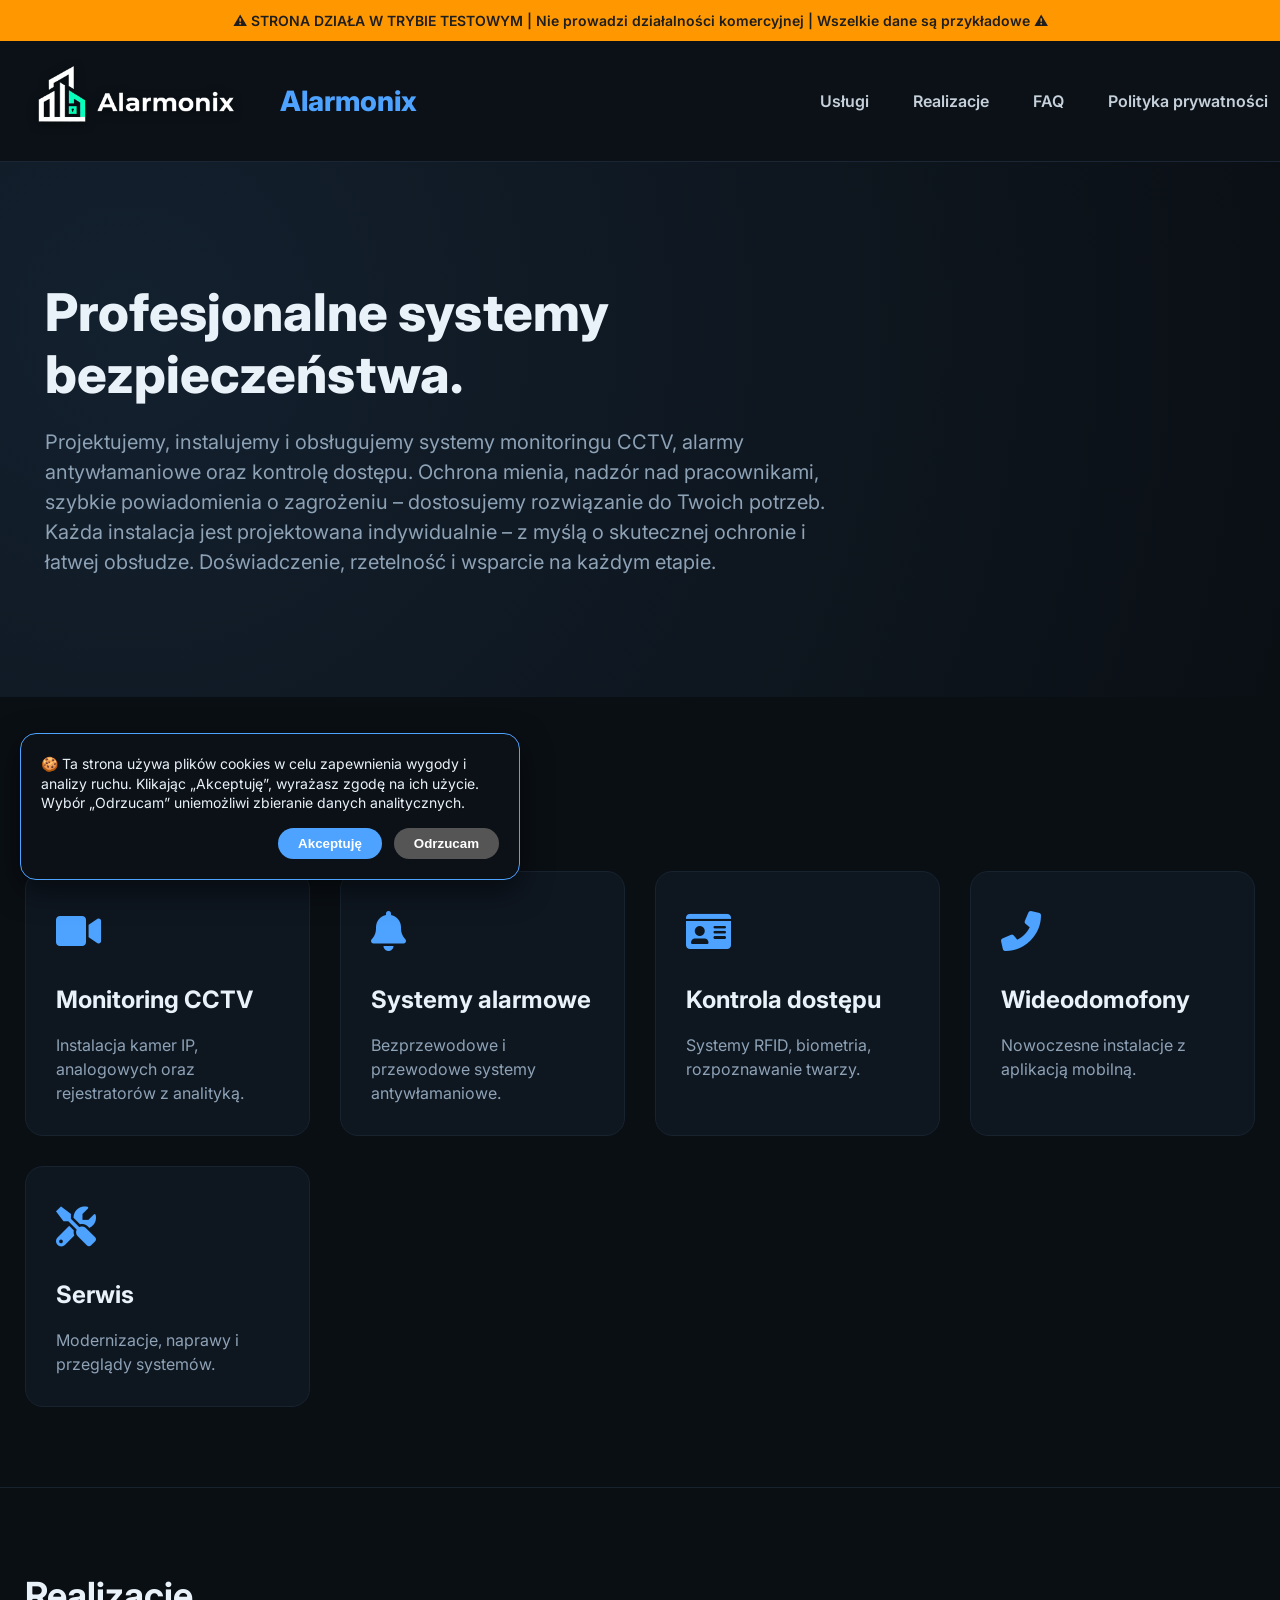
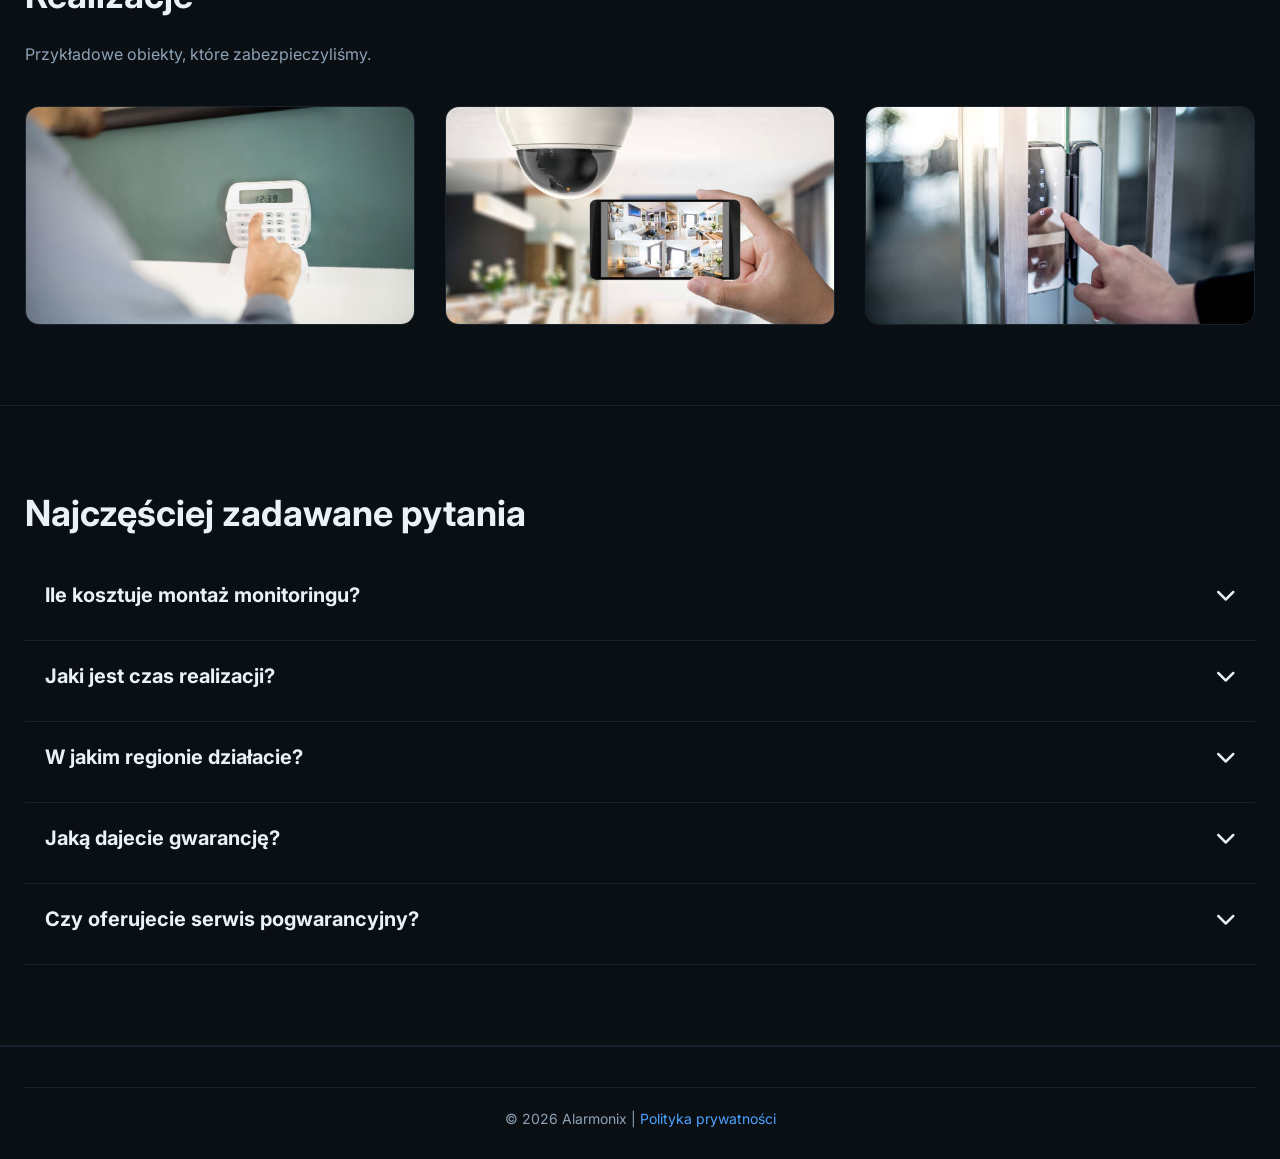
<file: index.html>
<!DOCTYPE html>
<html lang="pl">
<head>
  <meta charset="UTF-8">
  <meta name="viewport" content="width=device-width, initial-scale=1.0, viewport-fit=cover">
  <title>Alarmonix | Systemy bezpieczeństwa | Wersja testowa</title>
  <meta name="description" content="Alarmonix - systemy monitoringu, alarmowe i kontroli dostępu. Strona testowa, nie prowadzi działalności komercyjnej.">
  <meta name="robots" content="noindex, nofollow">
  <link rel="preconnect" href="https://fonts.googleapis.com">
  <link rel="preconnect" href="https://fonts.gstatic.com" crossorigin>
  <link href="https://fonts.googleapis.com/css2?family=Inter:wght@300;400;500;600;700;800&display=swap" rel="stylesheet">
  <link rel="stylesheet" href="https://cdnjs.cloudflare.com/ajax/libs/font-awesome/6.0.0-beta3/css/all.min.css">
  <style>
    * { margin: 0; padding: 0; box-sizing: border-box; }
    :root {
      --bg-dark: #0a0f14;
      --bg-card: #0e1620;
      --primary: #4da3ff;
      --primary-hover: #2f8cff;
      --text-light: #eaf2f9;
      --text-muted: #8ea2b6;
      --border-color: #182330;
      --border-light: #1a2633;
      --transition: all 0.3s ease;
    }
    body { background: var(--bg-dark); color: var(--text-light); font-family: 'Inter', sans-serif; line-height: 1.5; }
    html { scroll-behavior: smooth; }
    .container { max-width: 1350px; margin: 0 auto; padding: 0 25px; }
    
    /* Pasek testowy */
    .test-banner {
      background: #ff9800;
      color: #1e1e1e;
      text-align: center;
      padding: 10px;
      font-size: 14px;
      font-weight: 600;
      position: sticky;
      top: 0;
      z-index: 1001;
    }
    
    header { background: #0b1117; border-bottom: 1px solid var(--border-light); position: sticky; top: 0; z-index: 1000; }
    .nav { display: flex; align-items: center; justify-content: space-between; flex-wrap: wrap; padding: 15px 0; gap: 15px; }
    .logo { cursor: pointer; display: flex; align-items: center; gap: 12px; }
    .logo img { height: 90px; width: auto; filter: brightness(1.3) drop-shadow(0 2px 5px rgba(0,0,0,0.5)); transition: var(--transition); }
    .logo img:hover { filter: brightness(1.6); transform: scale(1.02); }
    .logo span { font-size: 28px; font-weight: 800; color: var(--primary); }
    .nav-links { display: flex; gap: 20px; flex-wrap: wrap; align-items: center; }
    .nav-links a { color: #c6d0da; text-decoration: none; font-weight: 600; font-size: 1rem; padding: 8px 12px; transition: var(--transition); border-radius: 12px; background: transparent; }
    .nav-links a:hover, .nav-links a.active { color: var(--primary); background: rgba(77, 163, 255, 0.1); }
    .hero { padding: 120px 20px; background: radial-gradient(circle at 10% 30%, #13202e, var(--bg-dark)); text-align: left; }
    .hero h1 { font-size: 52px; margin-bottom: 20px; max-width: 900px; font-weight: 800; line-height: 1.2; }
    .hero p { color: var(--text-muted); font-size: 20px; margin-bottom: 0; max-width: 800px; line-height: 1.5; }
    .section { padding: 80px 0; border-bottom: 1px solid var(--border-color); }
    .section h2 { font-size: 36px; margin-bottom: 20px; font-weight: 700; }
    .muted { color: var(--text-muted); }
    .grid { display: grid; grid-template-columns: repeat(auto-fit, minmax(280px, 1fr)); gap: 30px; margin-top: 40px; overflow: visible; }
    .card { background: var(--bg-card); padding: 30px; border-radius: 18px; border: 1px solid var(--border-color); transition: var(--transition); cursor: pointer; transform-origin: center center; }
    .card:hover { border-color: var(--primary); transform: translateY(-6px); box-shadow: 0 20px 30px -15px rgba(0,0,0,0.3); }
    .card-icon { font-size: 40px; color: var(--primary); margin-bottom: 20px; transition: transform 0.2s; }
    .card h3 { margin-bottom: 15px; font-size: 24px; }
    .card.expanded { transform: scale(1.02); border-color: var(--primary); box-shadow: 0 25px 35px -12px rgba(77,163,255,0.3); background: linear-gradient(145deg,#101a24,#0b1117); z-index: 10; }
    .card-details { display: none; margin-top: 20px; padding-top: 20px; border-top: 1px solid var(--border-color); color: var(--text-muted); font-size: 0.95rem; line-height: 1.5; }
    .card.expanded .card-details { display: block; animation: fadeSlideUp 0.4s ease; }
    @keyframes fadeSlideUp { from { opacity: 0; transform: translateY(10px); } to { opacity: 1; transform: translateY(0); } }
    .animate-on-scroll { opacity: 0; transform: translateY(30px); transition: opacity 0.6s ease, transform 0.6s ease; }
    .animate-on-scroll.visible { opacity: 1; transform: translateY(0); }
    .gallery img { width: 100%; border-radius: 14px; border: 1px solid var(--border-color); transition: var(--transition); aspect-ratio: 16 / 9; object-fit: cover; }
    .gallery img:hover { transform: scale(1.02); border-color: var(--primary); }
    .faq-item { padding: 20px; border-bottom: 1px solid var(--border-color); cursor: pointer; }
    .faq-item h3 { margin-bottom: 10px; font-size: 20px; display: flex; justify-content: space-between; align-items: center; }
    .faq-item h3 i { transition: transform 0.3s; }
    .faq-item.active h3 i { transform: rotate(180deg); }
    .faq-answer { display: none; margin-top: 10px; color: var(--text-muted); line-height: 1.5; }
    .faq-item.active .faq-answer { display: block; animation: fadeSlideDown 0.3s ease; }
    @keyframes fadeSlideDown { from { opacity: 0; transform: translateY(-10px); } to { opacity: 1; transform: translateY(0); } }
    footer { border-top: 1px solid var(--border-color); padding: 40px 0 30px; }
    .footer-bottom { text-align: center; padding-top: 20px; border-top: 1px solid var(--border-color); color: var(--text-muted); font-size: 14px; }
    .footer-bottom a { color: var(--primary); text-decoration: none; }
    .footer-bottom a:hover { text-decoration: underline; }
    
    /* Cookie banner - widoczny od razu */
    .cookie-banner {
      position: fixed;
      bottom: 20px;
      left: 20px;
      right: 20px;
      max-width: 500px;
      background: #0b1117;
      border: 1px solid var(--primary);
      border-radius: 16px;
      padding: 20px;
      display: flex;
      flex-direction: column;
      gap: 15px;
      z-index: 1100;
      font-size: 14px;
      box-shadow: 0 10px 30px rgba(0,0,0,0.5);
      backdrop-filter: blur(10px);
    }
    .cookie-banner p { margin: 0; line-height: 1.4; }
    .cookie-buttons { display: flex; gap: 12px; justify-content: flex-end; }
    .cookie-buttons button {
      background: var(--primary);
      border: none;
      padding: 8px 20px;
      border-radius: 30px;
      color: white;
      cursor: pointer;
      font-weight: 600;
      transition: var(--transition);
    }
    .cookie-buttons button#declineCookies {
      background: #555;
    }
    .cookie-buttons button#declineCookies:hover { background: #777; }
    .cookie-buttons button:hover { background: var(--primary-hover); transform: translateY(-2px); }
    
    /* Modal polityki prywatności */
    .modal {
      display: none;
      position: fixed;
      top: 0;
      left: 0;
      width: 100%;
      height: 100%;
      background: rgba(0,0,0,0.8);
      z-index: 2000;
      justify-content: center;
      align-items: center;
    }
    .modal-content {
      background: var(--bg-card);
      border: 1px solid var(--primary);
      border-radius: 24px;
      max-width: 900px;
      max-height: 85vh;
      overflow-y: auto;
      padding: 30px;
      position: relative;
      margin: 20px;
      color: var(--text-light);
    }
    .close-modal {
      position: absolute;
      top: 15px;
      right: 20px;
      font-size: 28px;
      cursor: pointer;
    }
    
    @media (max-width: 768px) {
      .hero h1 { font-size: 32px; }
      .section h2 { font-size: 28px; }
      .logo img { height: 55px; }
      .logo span { font-size: 18px; }
      .nav-links { gap: 10px; }
      .nav-links a { padding: 6px 10px; font-size: 0.9rem; }
      .cookie-banner { left: 10px; right: 10px; bottom: 10px; max-width: none; }
    }
    @media (max-width: 480px) {
      .hero h1 { font-size: 28px; }
      .logo img { height: 45px; }
      .logo span { font-size: 14px; }
    }
  </style>
</head>
<body>
  <!-- Pasek informacyjny - tryb testowy -->
  <div class="test-banner">
    ⚠️ STRONA DZIAŁA W TRYBIE TESTOWYM | Nie prowadzi działalności komercyjnej | Wszelkie dane są przykładowe ⚠️
  </div>

  <header>
    <div class="container nav">
      <div class="logo" id="logoHome">
        <img src="logo.png" alt="Alarmonix">
        <span>Alarmonix</span>
      </div>
      <nav class="nav-links">
        <a href="#services">Usługi</a>
        <a href="#projects">Realizacje</a>
        <a href="#faq">FAQ</a>
        <a href="#" id="openPrivacyBtn">Polityka prywatności</a>
      </nav>
    </div>
  </header>

  <main>
    <section class="hero">
      <div class="container">
        <h1>Profesjonalne systemy bezpieczeństwa.</h1>
        <p>Projektujemy, instalujemy i obsługujemy systemy monitoringu CCTV, alarmy antywłamaniowe oraz kontrolę dostępu. Ochrona mienia, nadzór nad pracownikami, szybkie powiadomienia o zagrożeniu – dostosujemy rozwiązanie do Twoich potrzeb. Każda instalacja jest projektowana indywidualnie – z myślą o skutecznej ochronie i łatwej obsłudze. Doświadczenie, rzetelność i wsparcie na każdym etapie.</p>
      </div>
    </section>

    <section class="section" id="services">
      <div class="container">
        <h2>Usługi</h2>
        <div class="grid">
          <div class="card animate-on-scroll">
            <div class="card-icon"><i class="fas fa-video"></i></div>
            <h3>Monitoring CCTV</h3>
            <p class="muted">Instalacja kamer IP, analogowych oraz rejestratorów z analityką.</p>
            <div class="card-details">Oferujemy profesjonalny monitoring CCTV z kamerami o wysokiej rozdzielczości, nocną wizją, detekcją ruchu i zdalnym podglądem przez aplikację. Rejestratory z funkcją analityki AI, nagrywanie w chmurze i lokalnie.</div>
          </div>
          <div class="card animate-on-scroll">
            <div class="card-icon"><i class="fas fa-bell"></i></div>
            <h3>Systemy alarmowe</h3>
            <p class="muted">Bezprzewodowe i przewodowe systemy antywłamaniowe.</p>
            <div class="card-details">Systemy alarmowe – bezprzewodowe i przewodowe, z powiadomieniami push, syrenami zewnętrznymi i integracją z monitoringiem. Sterowanie przez aplikację, monitoring 24/7.</div>
          </div>
          <div class="card animate-on-scroll">
            <div class="card-icon"><i class="fas fa-id-card"></i></div>
            <h3>Kontrola dostępu</h3>
            <p class="muted">Systemy RFID, biometria, rozpoznawanie twarzy.</p>
            <div class="card-details">Kontrola dostępu RFID, czytniki kart, kody PIN, biometria odcisków palców. Zdalne zarządzanie uprawnieniami, logowanie wejść i wyjść, integracja z systemami rejestracji czasu pracy.</div>
          </div>
          <div class="card animate-on-scroll">
            <div class="card-icon"><i class="fas fa-phone-alt"></i></div>
            <h3>Wideodomofony</h3>
            <p class="muted">Nowoczesne instalacje z aplikacją mobilną.</p>
            <div class="card-details">Nowoczesne wideodomofony z kolorowym ekranem dotykowym, aplikacją mobilną, możliwością otwierania bramy i furtki z telefonu. Obsługa wielu użytkowników, nagrywanie zdarzeń.</div>
          </div>
          <div class="card animate-on-scroll">
            <div class="card-icon"><i class="fas fa-tools"></i></div>
            <h3>Serwis</h3>
            <p class="muted">Modernizacje, naprawy i przeglądy systemów.</p>
            <div class="card-details">Przeglądy, konserwacja, naprawy systemów bezpieczeństwa. Szybka interwencja, umowy serwisowe, modernizacja przestarzałych instalacji do najnowszych standardów.</div>
          </div>
        </div>
      </div>
    </section>

    <section class="section" id="projects">
      <div class="container">
        <h2>Realizacje</h2>
        <p class="muted">Przykładowe obiekty, które zabezpieczyliśmy.</p>
        <div class="grid gallery">
          <img src="images/monitoring1.webp" alt="Monitoring CCTV w biurze" loading="lazy" class="animate-on-scroll">
          <img src="images/monitoring2.webp" alt="Kamery zewnętrzne monitoringu na budynku" loading="lazy" class="animate-on-scroll">
          <img src="images/monitoring3.webp" alt="System kontroli dostępu RFID w firmie" loading="lazy" class="animate-on-scroll">
        </div>
      </div>
    </section>

    <section class="section" id="faq">
      <div class="container">
        <h2>Najczęściej zadawane pytania</h2>
        <div class="faq">
          <div class="faq-item"><h3>Ile kosztuje montaż monitoringu? <i class="fas fa-chevron-down"></i></h3><div class="faq-answer"><p>Wycena jest darmowa. Cena zależy od indywidualnych potrzeb – ilości kamer, rodzaju obiektu i funkcji.</p></div></div>
          <div class="faq-item"><h3>Jaki jest czas realizacji? <i class="fas fa-chevron-down"></i></h3><div class="faq-answer"><p>Zazwyczaj od jednego dnia w zależności od skali projektu. Dla małych instalacji 1-2 dni, dla większych obiektów do 2 tygodni.</p></div></div>
          <div class="faq-item"><h3>W jakim regionie działacie? <i class="fas fa-chevron-down"></i></h3><div class="faq-answer"><p>Świadczymy usługi na terenie całej Polski. Dojeżdżamy do klienta bez względu na lokalizację.</p></div></div>
          <div class="faq-item"><h3>Jaką dajecie gwarancję? <i class="fas fa-chevron-down"></i></h3><div class="faq-answer"><p>Na sprzęt 24 miesiące, na montaż 12 miesięcy. Dla stałych klientów oferujemy przedłużoną gwarancję.</p></div></div>
          <div class="faq-item"><h3>Czy oferujecie serwis pogwarancyjny? <i class="fas fa-chevron-down"></i></h3><div class="faq-answer"><p>Tak, oferujemy umowy serwisowe na przeglądy i naprawy. Koszt od 300 zł/rok dla małych systemów.</p></div></div>
        </div>
      </div>
    </section>
  </main>

  <footer>
    <div class="container">
      <div class="footer-bottom">
        <p>© 2026 Alarmonix | <a href="#" id="openPrivacyBtnFooter">Polityka prywatności</a></p>
      </div>
    </div>
  </footer>

  <!-- Cookie banner (widoczny od razu) -->
  <div id="cookieBanner" class="cookie-banner">
    <p>🍪 Ta strona używa plików cookies w celu zapewnienia wygody i analizy ruchu. Klikając „Akceptuję”, wyrażasz zgodę na ich użycie. Wybór „Odrzucam” uniemożliwi zbieranie danych analitycznych.</p>
    <div class="cookie-buttons">
      <button id="acceptCookies">Akceptuję</button>
      <button id="declineCookies">Odrzucam</button>
    </div>
  </div>

  <!-- Modal Polityki Prywatności -->
  <div id="privacyModal" class="modal">
    <div class="modal-content">
      <span class="close-modal">&times;</span>
      <h2>Polityka prywatności i RODO</h2>
      <p><strong>1. POSTANOWIENIA OGÓLNE</strong></p>
      <p>1.1. Niniejsza polityka prywatności strony internetowej www.alarmonix.pl (dalej Strona Internetowa) ma charakter informacyjny, co oznacza że nie jest ona źródłem obowiązków Klientów korzystających ze Strony Internetowej. Polityka prywatności zawiera przede wszystkim zasady dotyczące przetwarzania danych osobowych przez Administratora na Stronie Internetowej podczas korzystania z usług świadczonych przez Administratora danych osobowych, w tym podstawy, cele i zakres przetwarzania danych osobowych oraz prawa osób, których dane dotyczą, a także informacje w zakresie stosowania na Stronie Internetowej plików cookies oraz narzędzi analitycznych.</p>
      <p>1.2. Administratorem danych osobowych zbieranych za pośrednictwem Strony Internetowej jest <strong>Alarmonix Sp. z o.o.</strong> z siedzibą w Katowicach, 40-001 Katowice, ul. Przykładowa 10, wpisaną do rejestru przedsiębiorców Krajowego Rejestru Sądowego pod numerem: 0000872620, NIP: 5833413237, REGON: 387659265, adres poczty elektronicznej: <strong>alarmonix@gmail.com</strong> – zwany dalej „Administratorem”.</p>
      <p>1.3. Dane osobowe przetwarzane są przez Administratora zgodnie z obowiązującymi przepisami prawa, w szczególności zgodnie z rozporządzeniem Parlamentu Europejskiego i Rady (UE) 2016/679 z dnia 27 kwietnia 2016 r. (RODO).</p>
      
      <p><strong>2. CELE PRZETWARZANIA DANYCH</strong></p>
      <p>Administrator przetwarza dane osobowe w celach: wykonania umowy, marketingu bezpośredniego, księgowości, obrony roszczeń, obsługi zapytań.</p>
      
      <p><strong>3. PODSTAWY PRAWNE PRZETWARZANIA</strong></p>
      <p>Przetwarzanie odbywa się na podstawie art. 6 ust. 1 lit. b RODO (wykonanie umowy), art. 6 ust. 1 lit. f RODO (prawnie uzasadniony interes), art. 6 ust. 1 lit. c RODO (obowiązek prawny) oraz art. 6 ust. 1 lit. a RODO (zgoda).</p>
      
      <p><strong>4. OKRES PRZECHOWYWANIA DANYCH</strong></p>
      <p>Dane osobowe przechowywane są przez okres niezbędny do realizacji celu, a po tym czasie przez okres przedawnienia roszczeń lub wymagany przepisami prawa.</p>
      
      <p><strong>5. ODBIORCY DANYCH</strong></p>
      <p>Dane mogą być przekazywane podmiotom obsługującym płatności, dostawcom rozwiązań IT, biurom rachunkowym, kancelariom prawnym – wyłącznie w zakresie niezbędnym i na podstawie umów powierzenia.</p>
      
      <p><strong>6. PRAWA OSÓB, KTÓRYCH DANE DOTYCZĄ</strong></p>
      <p>Przysługuje prawo dostępu, sprostowania, usunięcia, ograniczenia, przenoszenia, sprzeciwu oraz cofnięcia zgody. Kontakt: alarmonix@gmail.com. Skargi można wnosić do Prezesa Urzędu Ochrony Danych Osobowych (PUODO).</p>
      
      <p><strong>7. COOKIES</strong></p>
      <p>Strona używa plików cookies w celach analitycznych i remarketingowych. Użytkownik może zmienić ustawienia w swojej przeglądarce lub wyrazić/odmówić zgody za pomocą banera cookies.</p>
      
      <p><strong>8. POSTANOWIENIA KOŃCOWE</strong></p>
      <p>Administrator zastrzega sobie prawo do zmian w polityce prywatności. Wszelkie zmiany będą publikowane na tej stronie. Polityka obowiązuje od 18 kwietnia 2026 r.</p>
    </div>
  </div>

  <script>
    (function() {
      // Obsługa ciasteczek - banner pokazuje się od razu
      let cookiesAccepted = localStorage.getItem('cookiesAccepted');
      const cookieBanner = document.getElementById('cookieBanner');
      
      function setCookiesConsent(consent) {
        localStorage.setItem('cookiesAccepted', consent);
        if (cookieBanner) cookieBanner.style.display = 'none';
        if (consent === 'true') {
          console.log('Zgoda na cookies udzielona – można włączyć analitykę');
          // Tutaj w przyszłości można dodać kod Google Analytics
        } else {
          console.log('Brak zgody na cookies – analityka wyłączona');
        }
      }
      
      // Jeśli użytkownik nie podjął decyzji – pokazujemy banner
      if (cookiesAccepted === null) {
        if (cookieBanner) cookieBanner.style.display = 'flex';
      } else {
        setCookiesConsent(cookiesAccepted);
      }
      
      const acceptBtn = document.getElementById('acceptCookies');
      const declineBtn = document.getElementById('declineCookies');
      if (acceptBtn) acceptBtn.addEventListener('click', () => setCookiesConsent('true'));
      if (declineBtn) declineBtn.addEventListener('click', () => setCookiesConsent('false'));
      
      // FAQ accordion
      document.querySelectorAll('.faq-item').forEach(item => {
        item.addEventListener('click', () => item.classList.toggle('active'));
      });
      
      // Smooth scroll dla kotwic
      document.querySelectorAll('.nav-links a[href^="#"]').forEach(link => {
        link.addEventListener('click', (e) => {
          const targetId = link.getAttribute('href');
          if (targetId && targetId !== '#') {
            e.preventDefault();
            const target = document.querySelector(targetId);
            if (target) target.scrollIntoView({ behavior: 'smooth' });
          }
        });
      });
      
      // Modal polityki prywatności
      const modal = document.getElementById('privacyModal');
      const openBtns = document.querySelectorAll('#openPrivacyBtn, #openPrivacyBtnFooter');
      const closeBtn = document.querySelector('.close-modal');
      
      openBtns.forEach(btn => {
        if (btn) {
          btn.addEventListener('click', (e) => {
            e.preventDefault();
            if (modal) modal.style.display = 'flex';
          });
        }
      });
      if (closeBtn) closeBtn.addEventListener('click', () => { if (modal) modal.style.display = 'none'; });
      if (modal) {
        window.addEventListener('click', (e) => { if (e.target === modal) modal.style.display = 'none'; });
      }
      
      // Animacja przy scrollu
      const animateElements = document.querySelectorAll('.animate-on-scroll');
      function checkVisibility() {
        animateElements.forEach(el => {
          if (el.getBoundingClientRect().top < window.innerHeight - 100) el.classList.add('visible');
        });
      }
      window.addEventListener('scroll', checkVisibility);
      checkVisibility();
      
      // Karty rozwijane
      document.querySelectorAll('.card').forEach(card => {
        card.addEventListener('click', (e) => {
          e.stopPropagation();
          if (card.classList.contains('expanded')) card.classList.remove('expanded');
          else {
            document.querySelectorAll('.card').forEach(c => c.classList.remove('expanded'));
            card.classList.add('expanded');
          }
        });
      });
      
      // Logo powrót na górę
      const logoHome = document.getElementById('logoHome');
      if (logoHome) {
        logoHome.addEventListener('click', () => {
          window.scrollTo({ top: 0, behavior: 'smooth' });
        });
      }
    })();
  </script>
</body>
</html>
</file>
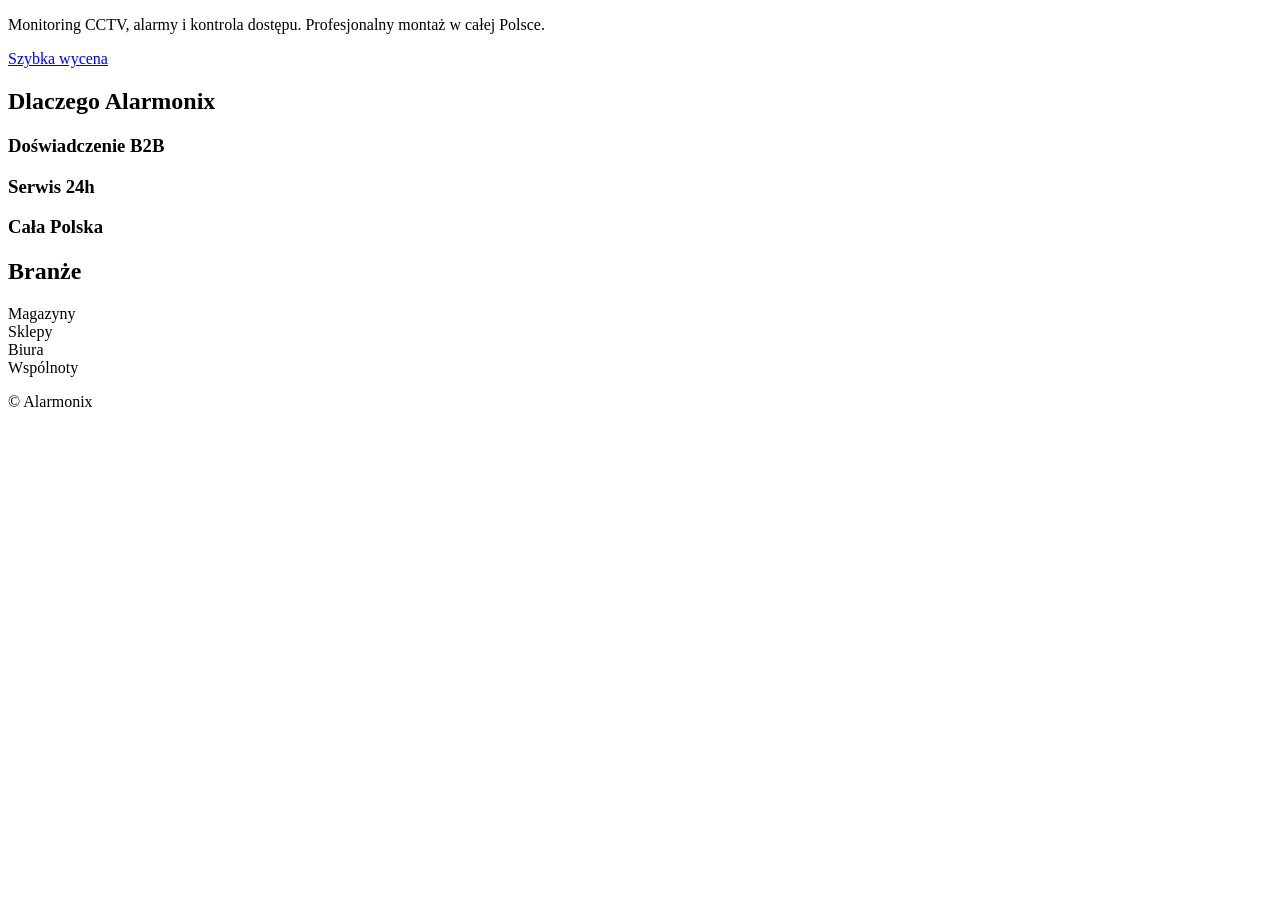
<file: alarmonix-site/index.html>
<!DOCTYPE html>
<p>Monitoring CCTV, alarmy i kontrola dostępu. Profesjonalny montaż w całej Polsce.</p>
<a class="btn" href="kontakt.html">Szybka wycena</a>
</section>

<section class="container section">
<h2>Dlaczego Alarmonix</h2>
<div class="grid">
<div class="card"><h3>Doświadczenie B2B</h3></div>
<div class="card"><h3>Serwis 24h</h3></div>
<div class="card"><h3>Cała Polska</h3></div>
</div>
</section>

<section class="container section">
<h2>Branże</h2>
<div class="grid">
<div class="card">Magazyny</div>
<div class="card">Sklepy</div>
<div class="card">Biura</div>
<div class="card">Wspólnoty</div>
</div>
</section>

<footer>
<div class="container">
<p>© Alarmonix</p>
</div>
</footer>

</body>
</html>
</file>
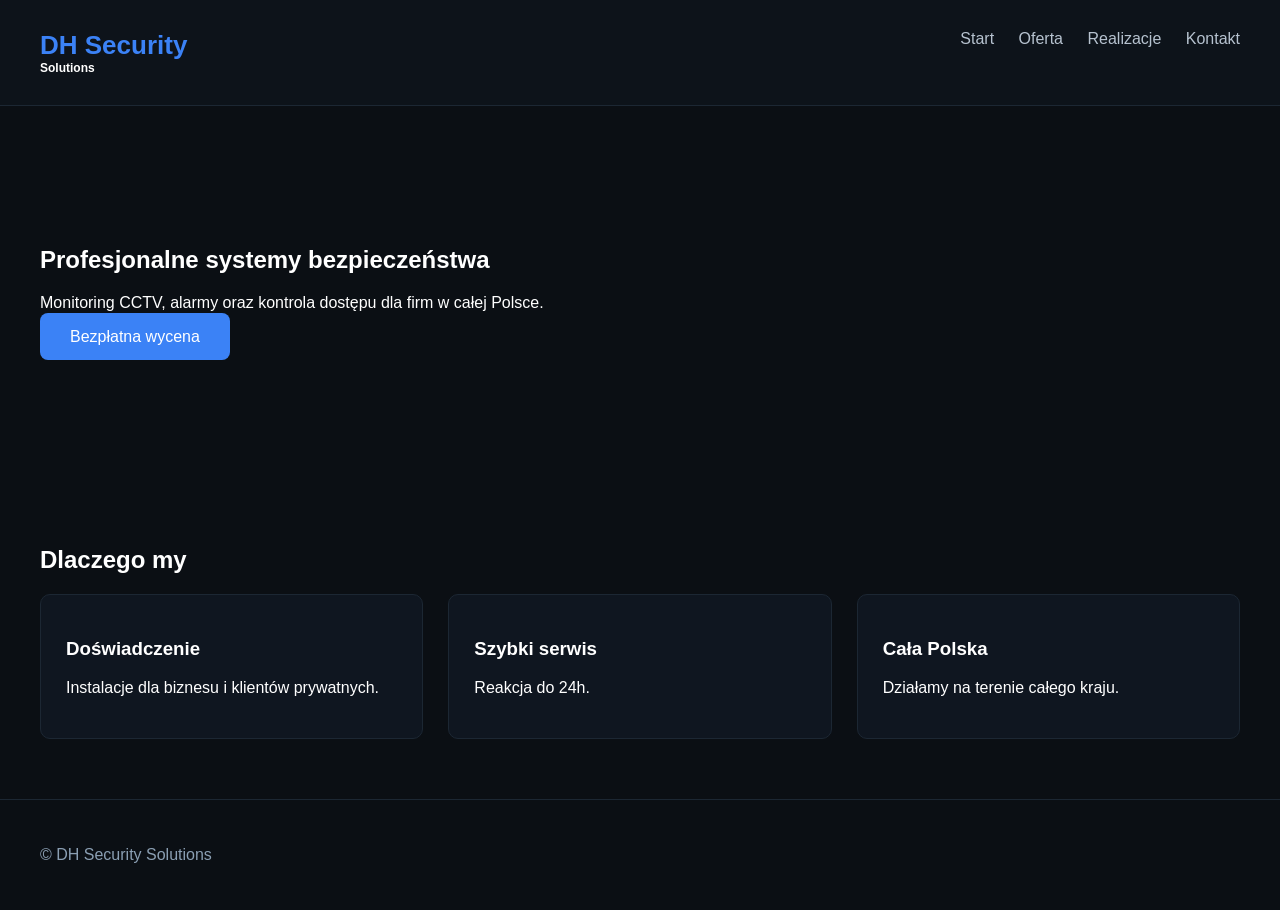
<file: dh-security-site/index.html>
<!DOCTYPE html>
<html lang="pl">
<head>
<meta charset="UTF-8">
<meta name="viewport" content="width=device-width, initial-scale=1">
<title>DH Security Solutions</title>
<link rel="stylesheet" href="style.css">
</head>

<body>

<header class="header">
<div class="container nav">
<div class="logo">DH Security <span>Solutions</span></div>
<nav>
<a href="index.html">Start</a>
<a href="oferta.html">Oferta</a>
<a href="realizacje.html">Realizacje</a>
<a href="kontakt.html">Kontakt</a>
</nav>
</div>
</header>

<section class="hero container">
<h1>Profesjonalne systemy bezpieczeństwa</h1>
<p>Monitoring CCTV, alarmy oraz kontrola dostępu dla firm w całej Polsce.</p>
<a class="btn" href="kontakt.html">Bezpłatna wycena</a>
</section>

<section class="container section">
<h2>Dlaczego my</h2>
<div class="grid">
<div class="card">
<h3>Doświadczenie</h3>
<p>Instalacje dla biznesu i klientów prywatnych.</p>
</div>

<div class="card">
<h3>Szybki serwis</h3>
<p>Reakcja do 24h.</p>
</div>

<div class="card">
<h3>Cała Polska</h3>
<p>Działamy na terenie całego kraju.</p>
</div>
</div>
</section>

<footer>
<div class="container">
<p>© DH Security Solutions</p>
</div>
</footer>

</body>
</html>
</file>
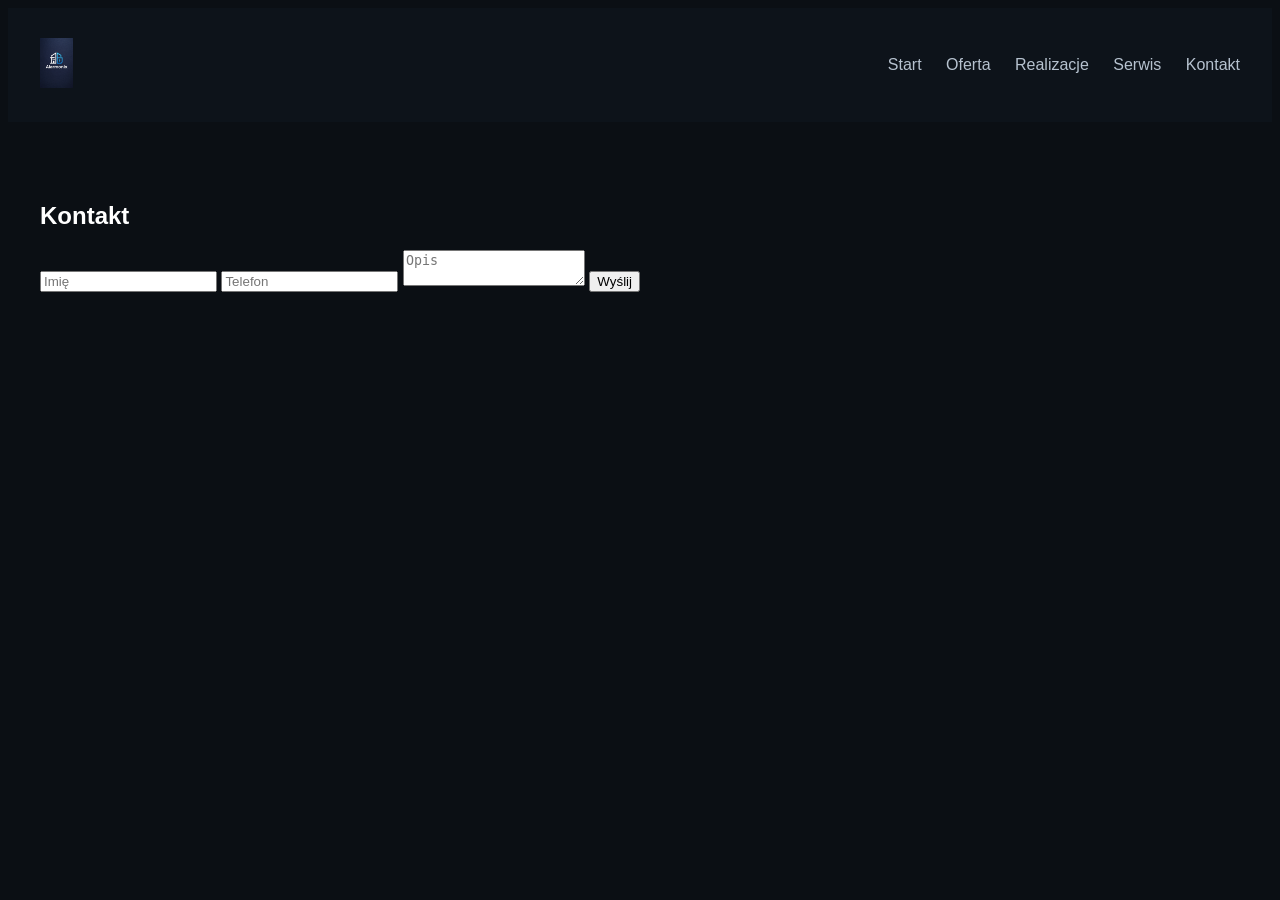
<file: alarmonix-site/kontakt.html>
<!DOCTYPE html>
<html>
<head>
<meta charset="UTF-8">
<meta name="viewport" content="width=device-width, initial-scale=1">
<title>Kontakt</title>
<link rel="stylesheet" href="style.css">
<script src="script.js"></script>
</head>
<body>
<header class="header">
<div class="container nav">
<div class="logo"><img src="logo.png"></div>
<nav>
<a href="index.html">Start</a>
<a href="oferta.html">Oferta</a>
<a href="realizacje.html">Realizacje</a>
<a href="serwis.html">Serwis</a>
<a href="kontakt.html">Kontakt</a>
</nav>
</div>
</header>

<section class="container section">
<h1>Kontakt</h1>
<form onsubmit="send();return false;">
<input id="name" placeholder="Imię">
<input id="phone" placeholder="Telefon">
<textarea id="msg" placeholder="Opis"></textarea>
<button>Wyślij</button>
</form>
</section>
</body>
</html>
</file>
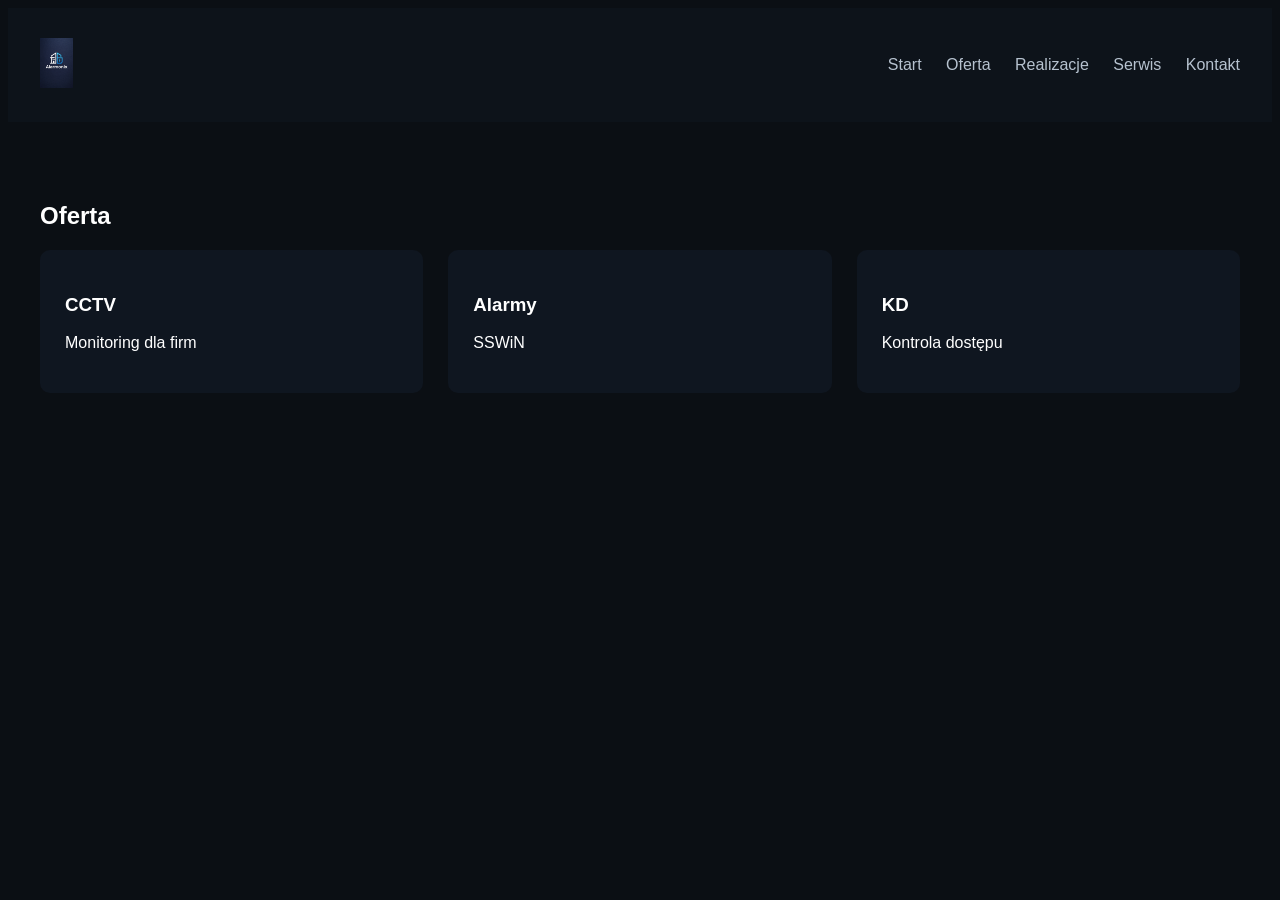
<file: alarmonix-site/oferta.html>
<!DOCTYPE html>
<html>
<head>
<meta charset="UTF-8">
<meta name="viewport" content="width=device-width, initial-scale=1">
<title>Oferta</title>
<link rel="stylesheet" href="style.css">
</head>
<body>
<header class="header">
<div class="container nav">
<div class="logo"><img src="logo.png"></div>
<nav>
<a href="index.html">Start</a>
<a href="oferta.html">Oferta</a>
<a href="realizacje.html">Realizacje</a>
<a href="serwis.html">Serwis</a>
<a href="kontakt.html">Kontakt</a>
</nav>
</div>
</header>

<section class="container section">
<h1>Oferta</h1>
<div class="grid">
<div class="card"><h3>CCTV</h3><p>Monitoring dla firm</p></div>
<div class="card"><h3>Alarmy</h3><p>SSWiN</p></div>
<div class="card"><h3>KD</h3><p>Kontrola dostępu</p></div>
</div>
</section>
</body>
</html>
</file>
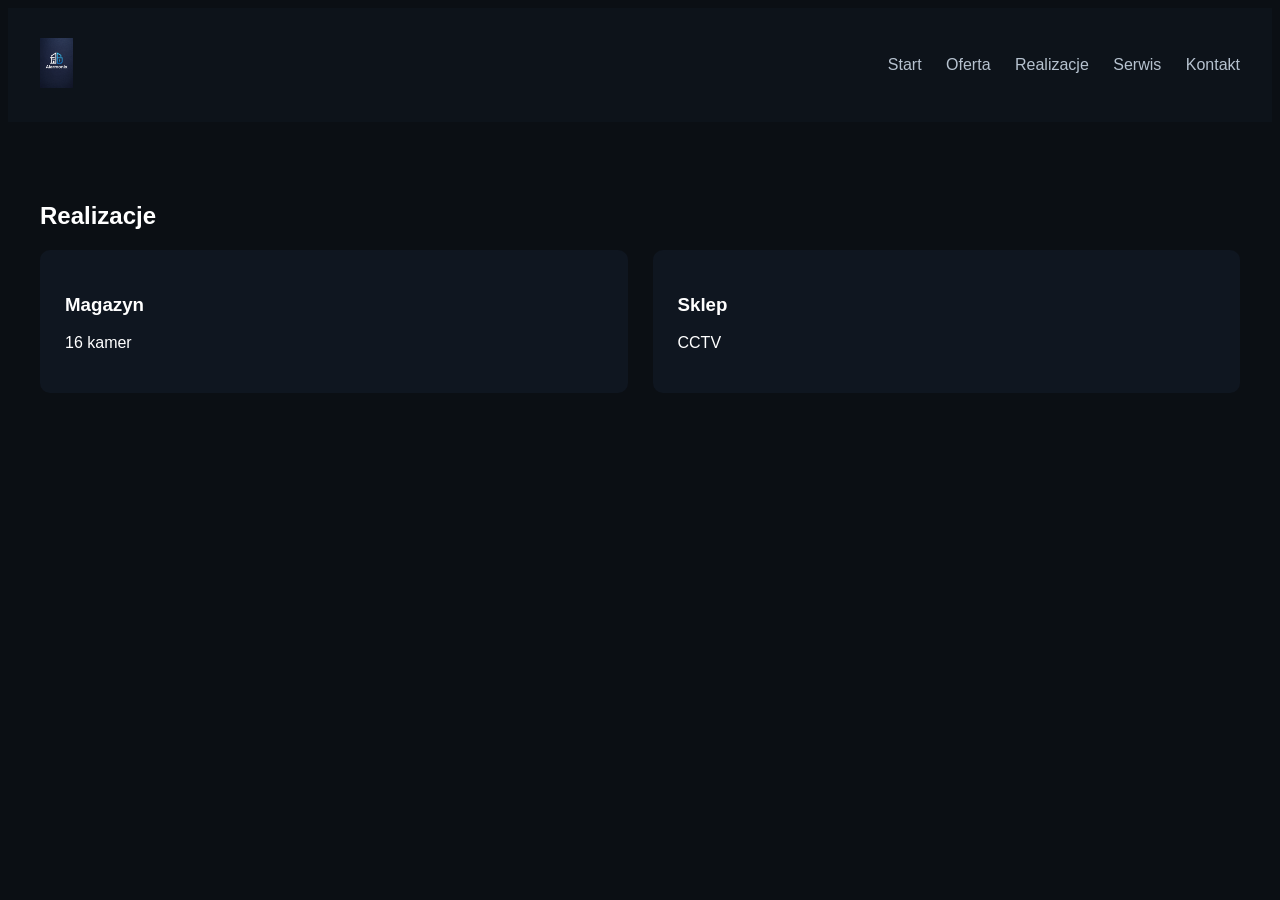
<file: alarmonix-site/realizacje.html>
<!DOCTYPE html>
<html>
<head>
<meta charset="UTF-8">
<meta name="viewport" content="width=device-width, initial-scale=1">
<title>Realizacje</title>
<link rel="stylesheet" href="style.css">
</head>
<body>
<header class="header">
<div class="container nav">
<div class="logo"><img src="logo.png"></div>
<nav>
<a href="index.html">Start</a>
<a href="oferta.html">Oferta</a>
<a href="realizacje.html">Realizacje</a>
<a href="serwis.html">Serwis</a>
<a href="kontakt.html">Kontakt</a>
</nav>
</div>
</header>

<section class="container section">
<h1>Realizacje</h1>
<div class="grid">
<div class="card"><h3>Magazyn</h3><p>16 kamer</p></div>
<div class="card"><h3>Sklep</h3><p>CCTV</p></div>
</div>
</section>
</body>
</html>
</file>
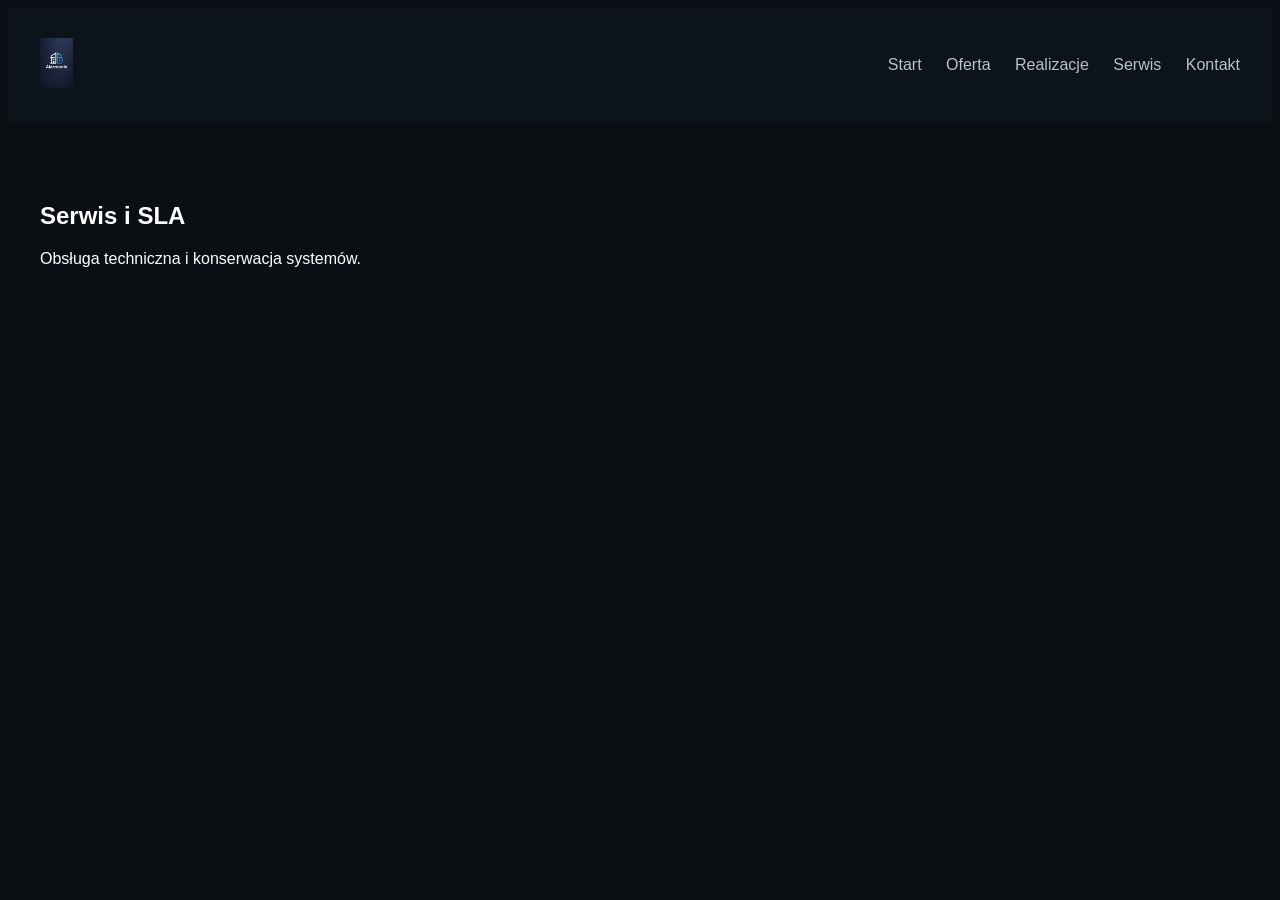
<file: alarmonix-site/serwis.html>
<!DOCTYPE html>
<html>
<head>
<meta charset="UTF-8">
<meta name="viewport" content="width=device-width, initial-scale=1">
<title>Serwis</title>
<link rel="stylesheet" href="style.css">
</head>
<body>
<header class="header">
<div class="container nav">
<div class="logo"><img src="logo.png"></div>
<nav>
<a href="index.html">Start</a>
<a href="oferta.html">Oferta</a>
<a href="realizacje.html">Realizacje</a>
<a href="serwis.html">Serwis</a>
<a href="kontakt.html">Kontakt</a>
</nav>
</div>
</header>

<section class="container section">
<h1>Serwis i SLA</h1>
<p>Obsługa techniczna i konserwacja systemów.</p>
</section>
</body>
</html>
</file>
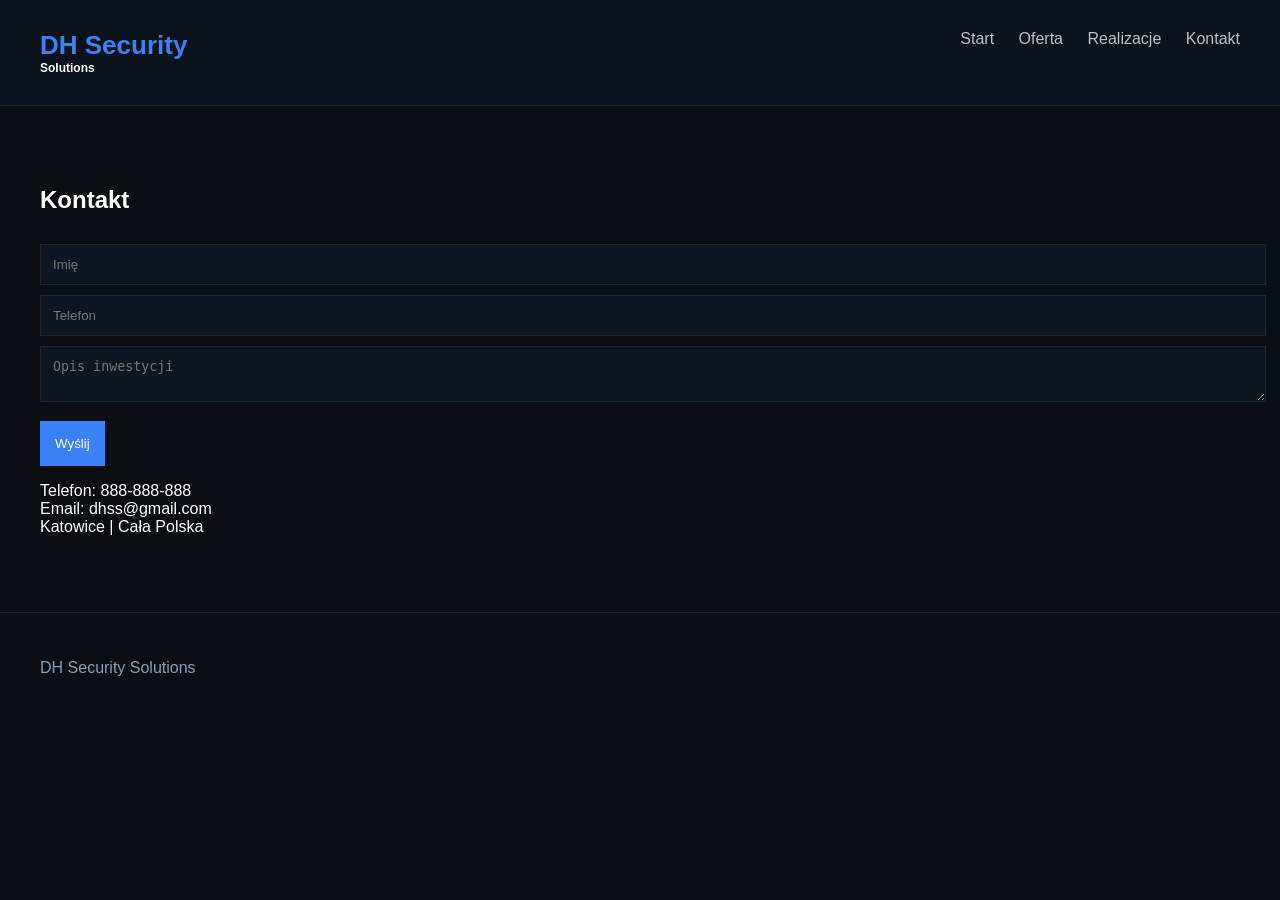
<file: dh-security-site/kontakt.html>
<!DOCTYPE html>
<head>
<meta charset="UTF-8">
<meta name="viewport" content="width=device-width, initial-scale=1">
<title>Kontakt</title>
<link rel="stylesheet" href="style.css">
<script src="script.js"></script>
</head>

<body>
<header class="header">
<div class="container nav">
<div class="logo">DH Security <span>Solutions</span></div>
<nav>
<a href="index.html">Start</a>
<a href="oferta.html">Oferta</a>
<a href="realizacje.html">Realizacje</a>
<a href="kontakt.html">Kontakt</a>
</nav>
</div>
</header>

<section class="container section">
<h1>Kontakt</h1>

<form onsubmit="send();return false;">
<input id="name" placeholder="Imię">
<input id="phone" placeholder="Telefon">
<textarea id="msg" placeholder="Opis inwestycji"></textarea>
<button>Wyślij</button>
</form>

<p>
Telefon: 888‑888‑888<br>
Email: dhss@gmail.com<br>
Katowice | Cała Polska
</p>

</section>

<footer>
<div class="container">
<p>DH Security Solutions</p>
</div>
</footer>

</body>
</html>
</file>
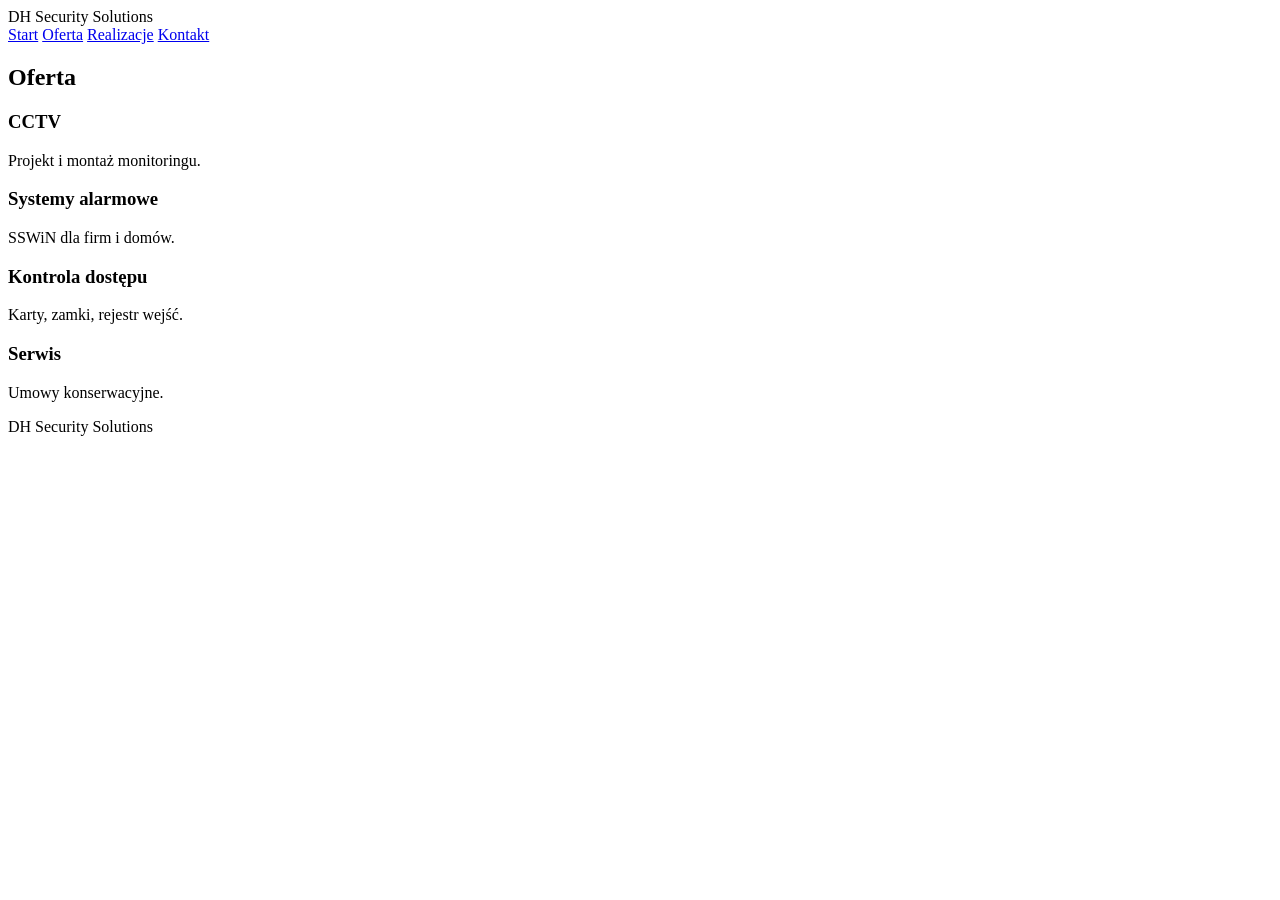
<file: dh-security-site/oferta.html>
<!DOCTYPE html>
<div class="logo">DH Security <span>Solutions</span></div>
<nav>
<a href="index.html">Start</a>
<a href="oferta.html">Oferta</a>
<a href="realizacje.html">Realizacje</a>
<a href="kontakt.html">Kontakt</a>
</nav>
</div>
</header>

<section class="container section">
<h1>Oferta</h1>

<div class="grid">
<div class="card">
<h3>CCTV</h3>
<p>Projekt i montaż monitoringu.</p>
</div>

<div class="card">
<h3>Systemy alarmowe</h3>
<p>SSWiN dla firm i domów.</p>
</div>

<div class="card">
<h3>Kontrola dostępu</h3>
<p>Karty, zamki, rejestr wejść.</p>
</div>

<div class="card">
<h3>Serwis</h3>
<p>Umowy konserwacyjne.</p>
</div>
</div>

</section>

<footer>
<div class="container">
<p>DH Security Solutions</p>
</div>
</footer>

</body>
</html>
</file>
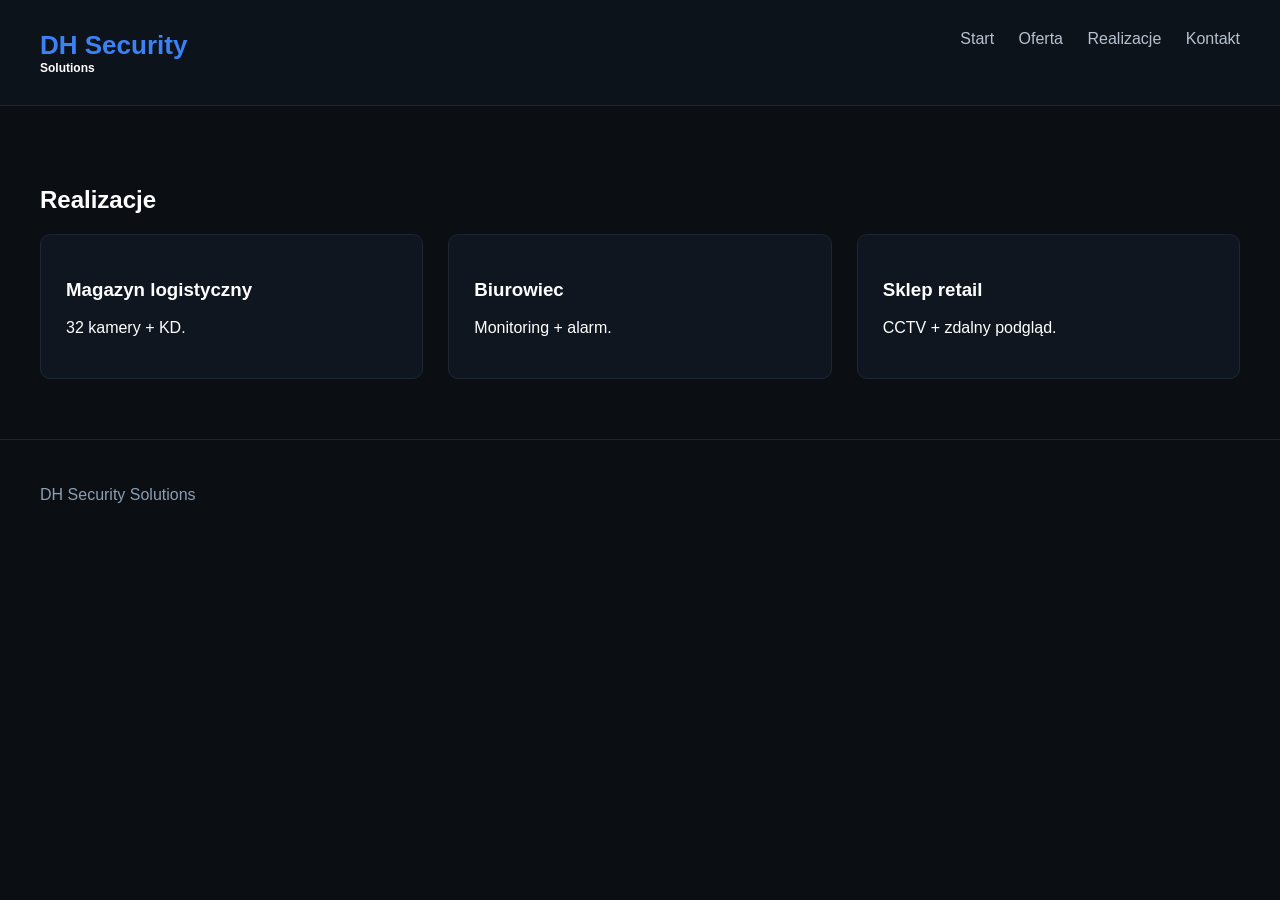
<file: dh-security-site/realizacje.html>
<!DOCTYPE html>
<link rel="stylesheet" href="style.css">
</head>

<body>
<header class="header">
<div class="container nav">
<div class="logo">DH Security <span>Solutions</span></div>
<nav>
<a href="index.html">Start</a>
<a href="oferta.html">Oferta</a>
<a href="realizacje.html">Realizacje</a>
<a href="kontakt.html">Kontakt</a>
</nav>
</div>
</header>

<section class="container section">
<h1>Realizacje</h1>

<div class="grid">
<div class="card">
<h3>Magazyn logistyczny</h3>
<p>32 kamery + KD.</p>
</div>

<div class="card">
<h3>Biurowiec</h3>
<p>Monitoring + alarm.</p>
</div>

<div class="card">
<h3>Sklep retail</h3>
<p>CCTV + zdalny podgląd.</p>
</div>
</div>

</section>

<footer>
<div class="container">
<p>DH Security Solutions</p>
</div>
</footer>

</body>
</html>
</file>
<file: dh-security-site/style.css>
body{background:#0b0f14;color:white;font-family:Arial;margin:0}
.container{max-width:1200px;margin:auto;padding:30px}
.header{background:#0d131a;border-bottom:1px solid #1c2733}
.nav{display:flex;justify-content:space-between}
.logo{font-size:26px;color:#3b82f6;font-weight:bold}
.logo span{display:block;color:white;font-size:12px}
nav a{color:#b6c2cf;margin-left:20px;text-decoration:none}
.hero{padding:120px 30px}
.btn{background:#3b82f6;padding:15px 30px;border-radius:8px;color:white;text-decoration:none}
.section{padding:60px 0}
.grid{display:grid;grid-template-columns:repeat(auto-fit,minmax(250px,1fr));gap:25px}
.card{background:#0f1620;padding:25px;border-radius:10px;border:1px solid #1c2733}
footer{border-top:1px solid #1c2733;color:#8b9fb3}
input,textarea{width:100%;padding:12px;margin-top:10px;background:#0f1620;border:1px solid #1c2733;color:white}
button{margin-top:15px;background:#3b82f6;border:none;padding:15px;color:white}
</file>
<file: alarmonix-site/style.css>
body{background:#0b0f14;color:white;font-family:Arial}
.container{max-width:1200px;margin:auto;padding:30px}
.header{background:#0d131a}
.nav{display:flex;justify-content:space-between;align-items:center}
.logo img{height:50px}
nav a{color:#b6c2cf;margin-left:20px;text-decoration:none}
.hero{padding:120px 20px}
.btn{background:#3b82f6;padding:15px 30px;color:white;text-decoration:none}
.section{padding:60px 0}
.grid{display:grid;grid-template-columns:repeat(auto-fit,minmax(250px,1fr));gap:25px}
.card{background:#0f1620;padding:25px;border-radius:10px}
</file>
